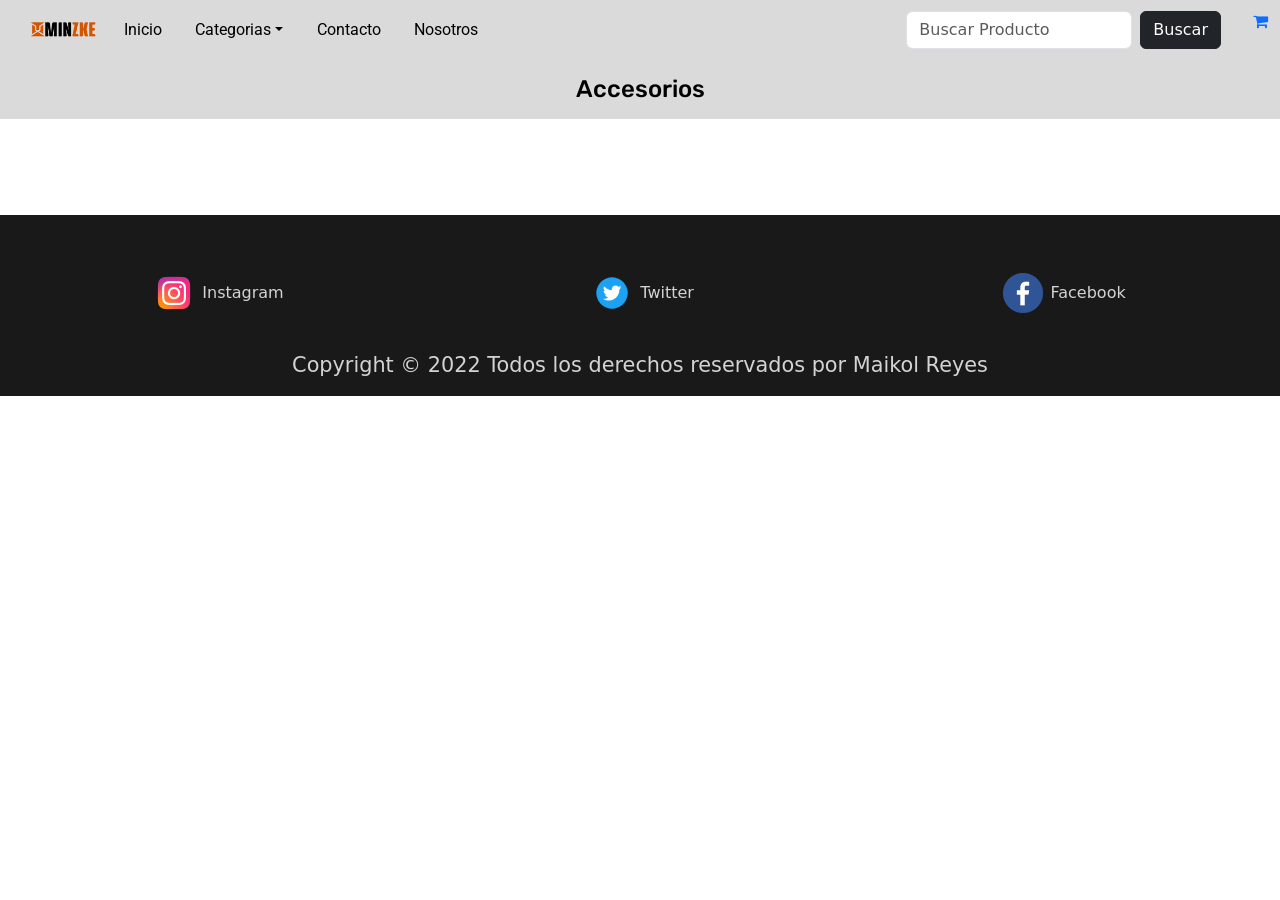
<file: pages/accesorios.html>
<!DOCTYPE html>
<html lang="es">

<head>
    <meta charset="UTF-8">
    <meta http-equiv="X-UA-Compatible" content="IE=edge">
    <meta name="viewport" content="width=device-width, initial-scale=1.0">
    <!-- aplicando SEO -->
    <meta name="keywords"
        content="herramientas,amoladoras,taladros,sierras,soldadoras,lijadora de banda,ecommerce de herramientas">
    <link rel="shortcut icon" href="../img/minzke_logo.png" type="image/x-icon">
    <link rel="preconnect" href="https://fonts.googleapis.com">
    <link rel="preconnect" href="https://fonts.gstatic.com" crossorigin>
    <link
        href="https://fonts.googleapis.com/css2?family=Roboto:wght@300;400&family=Rubik&family=Ubuntu:wght@300;400&display=swap"
        rel="stylesheet">
    <!-- CSS only -->
    <link href="https://cdn.jsdelivr.net/npm/bootstrap@5.2.0-beta1/dist/css/bootstrap.min.css" rel="stylesheet"
        integrity="sha384-0evHe/X+R7YkIZDRvuzKMRqM+OrBnVFBL6DOitfPri4tjfHxaWutUpFmBp4vmVor" crossorigin="anonymous">
    <link rel="stylesheet" href="../css/styles.css">
    <title>Accesorios Minzke</title>
</head>

<body>
    <header class="contenedor-header">
        <nav class="navbar navbar-expand-lg">
            <div class="container-fluid">
                <a class="navbar-brand" href="#"></a>
                <button class="navbar-toggler" type="button" data-bs-toggle="collapse"
                    data-bs-target="#navbarSupportedContent" aria-controls="navbarSupportedContent"
                    aria-expanded="false" aria-label="Toggle navigation">
                    <span class="navbar-toggler-icon"></span>
                </button>
                <div class="logo-marca">
                    <a href="../index.html">
                        <img class="logo" src="../img/minzke_logo.png" alt="Logo de la marca" />
                    </a>
                </div>

                <div class="collapse navbar-collapse" id="navbarSupportedContent">
                    <ul class="navbar-nav me-auto mb-2 mb-lg-0">
                        <li class="nav-item">
                            <a class="nav-link" href="../index.html">Inicio</a>
                        </li>
                        <!-- Categorias -->
                        <li class="nav-item  dropdown ">
                            <a class="dropdown-toggle nav-link" href="#" data-bs-toggle="dropdown"
                                aria-expanded="false">Categorias</a>
                            <ul class="dropdown-menu">
                                <li class="nav-item"><a class="dropdown-item" href="./herramientasManuales.html">Herramientas Manuales</a></li>
                                <li class="nav-item"><a class="dropdown-item" href="./herramientasElectricas.html">Herramientas Electricas</a></li>
                                <li class="nav-item"><a class="dropdown-item"
                                        href="../pages/accesorios.html">Accesorios</a></li>
                            </ul>
                        </li>
                        <!-- Fin De Categorias -->
                        <li class="nav-item">
                            <a class="nav-link" href="../pages/contacto.html">Contacto</a>
                        </li>
                        <li class="nav-item">
                            <a class="nav-link" href="../pages/nosotros.html">Nosotros</a>
                        </li>
                    </ul>

                    <form class="d-flex" id="formulario" role="search">
                        <input class="form-control me-2" type="search" placeholder="Buscar Producto"
                            aria-label="Search">
                        <button class="btn btn-dark" id="boton" type="submit">Buscar</button>
                    </form>
                    <!-- <div class="container"> -->
                    <ul class="navbar-right">
                        <li><a href="#" id="cart"><i class="fa fa-shopping-cart"></i><span class="badge"></span></a>
                        </li>
                    </ul>
                </div>
            </div>
        </nav>
    </header>


    <main>

        <!-- <div id="carouselExampleControls" class="carousel slide" data-bs-ride="carousel">
            <div class="carousel-inner">
                <div class="carousel-item active">
                    <img src="../img/accesorio1.jpg" class="d-block w-100" alt="imagen ilustrativa">
                </div>
                <div class="carousel-item">
                    <img src="../img/accesorios6.jpg" class="d-block w-100" alt="imagen ilustrativa">
                </div>
                <div class="carousel-item">
                    <img src="../img/accesorio7.jpg" class="d-block w-100" alt="imagen ilustrativa">
                </div>
            </div>
            <button class="carousel-control-prev" type="button" data-bs-target="#carouselExampleControls"
                data-bs-slide="prev">
                <span class="carousel-control-prev-icon" aria-hidden="true"></span>
                <span class="visually-hidden">Previous</span>
            </button>
            <button class="carousel-control-next" type="button" data-bs-target="#carouselExampleControls"
                data-bs-slide="next">
                <span class="carousel-control-next-icon" aria-hidden="true"></span>
                <span class="visually-hidden">Next</span>
            </button>
        </div> -->

        <h2 class="titulo">Accesorios</h2>
        <div class="all-products mt-5" id="listado">

        </div>
    </main>

    <footer class="footer-container mt-5">
        <div class="pie d-flex mt-5">
            <a class="texto-footer" href="https://www.instagram.com/">
                <img class="redes" src="../img/instagram.png" alt="Instagram" />Instagram </a>
            <a class="texto-footer" href="https://twitter.com/home">
                <img class="redes" src="../img/twitter.png" alt="twitter" />Twitter </a>
            <a class="texto-footer" href="#">
                <img class="redes" src="../img/facebook.png" alt="facebook" />Facebook </a>
        </div>
        <section>
            <h3 class="creditos">Copyright © 2022 Todos los derechos reservados por Maikol Reyes</h3>
        </section>
    </footer>
    <!-- JavaScript Bundle with Popper -->
    <script src="https://cdn.jsdelivr.net/npm/bootstrap@5.2.0-beta1/dist/js/bootstrap.bundle.min.js"
        integrity="sha384-pprn3073KE6tl6bjs2QrFaJGz5/SUsLqktiwsUTF55Jfv3qYSDhgCecCxMW52nD2"
        crossorigin="anonymous"></script>
</body>

</html>
</file>
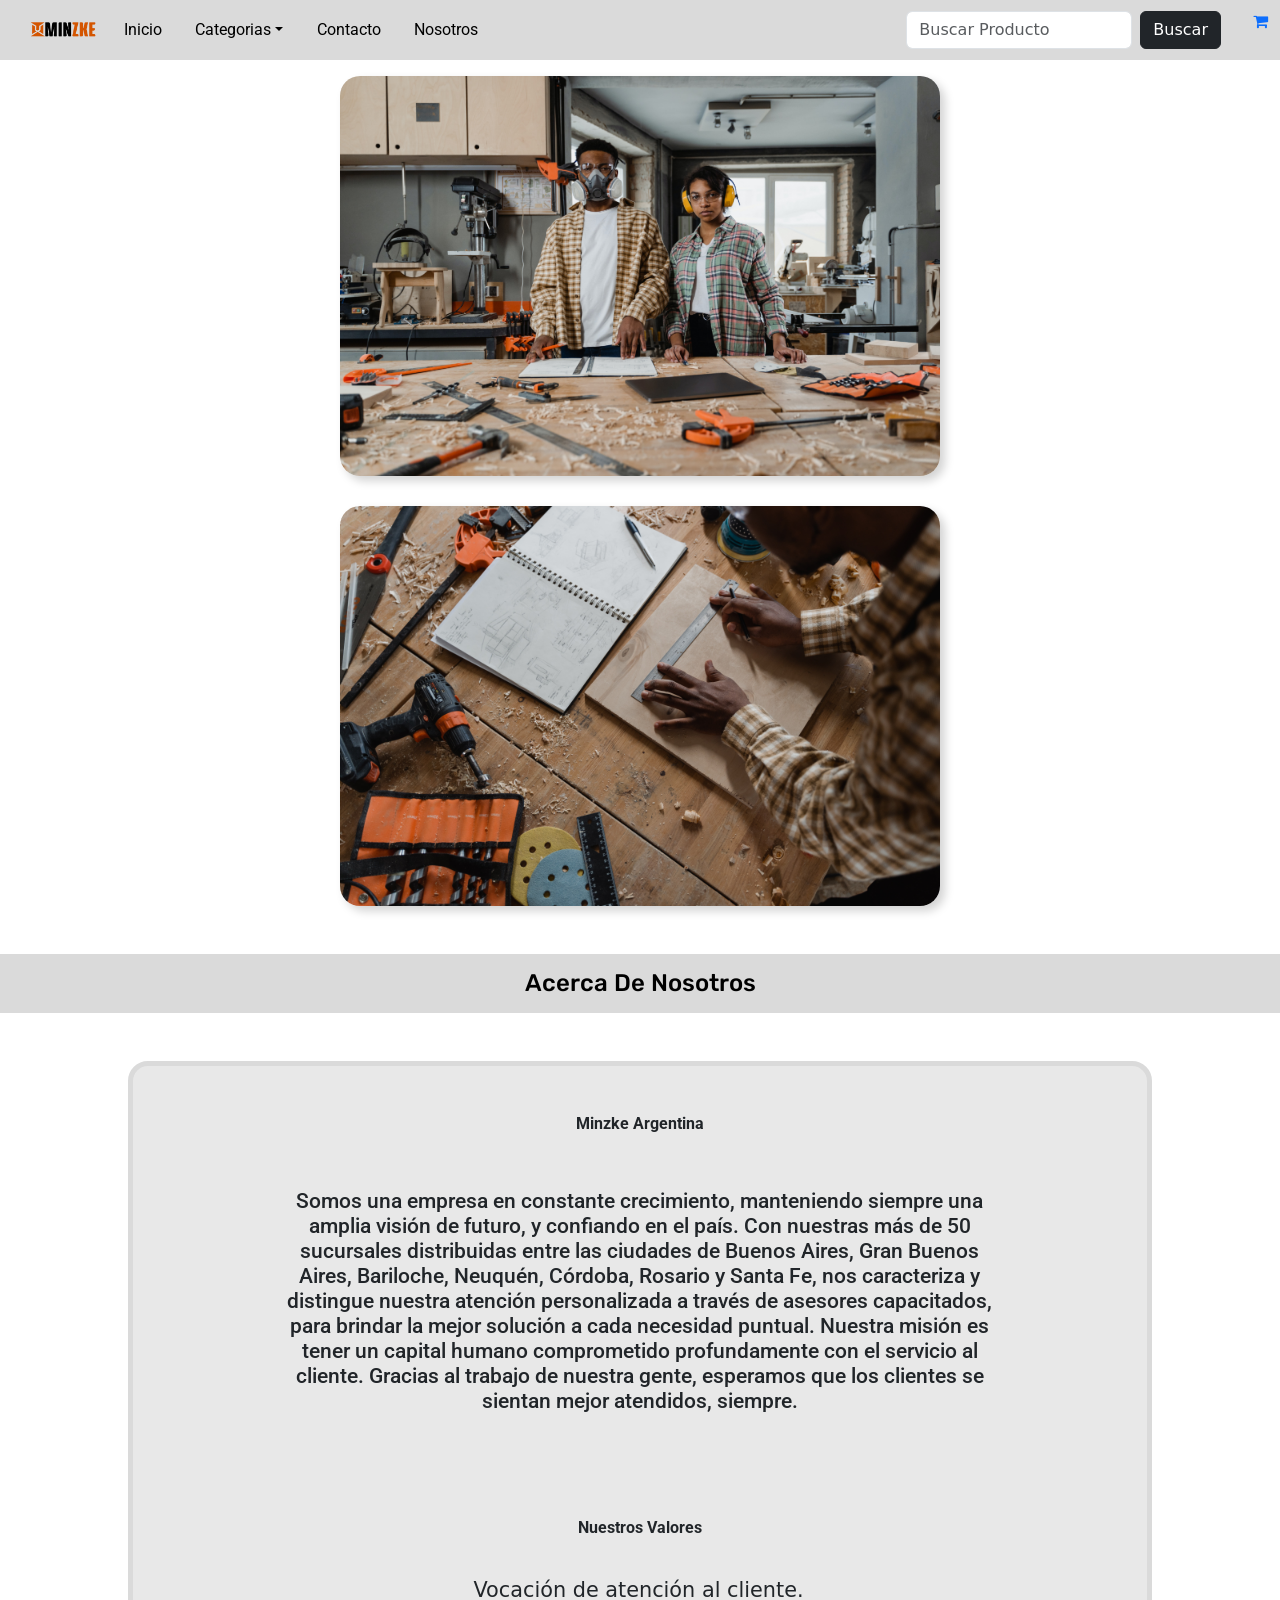
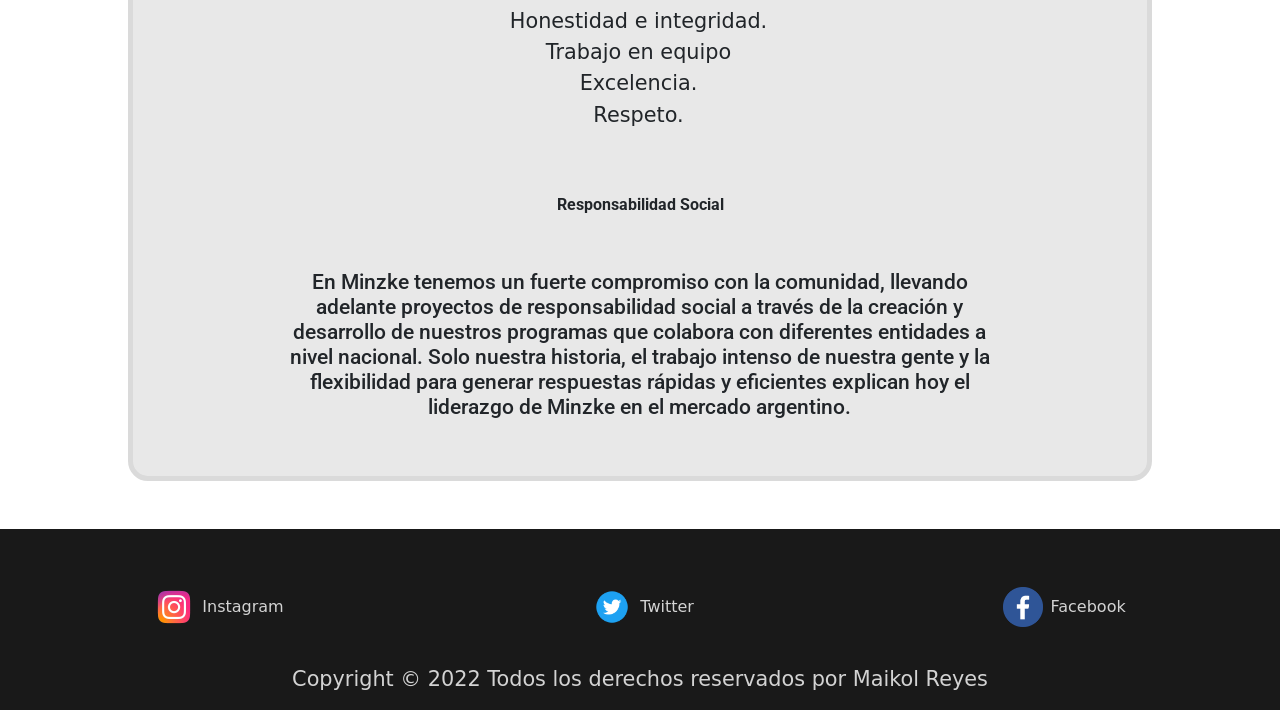
<file: pages/nosotros.html>
<!DOCTYPE html>
<html lang="es">

<head>
    <meta charset="UTF-8">
    <meta http-equiv="X-UA-Compatible" content="IE=edge">
    <meta name="viewport" content="width=device-width, initial-scale=1.0">
    <link rel="shortcut icon" href="../img/minzke_logo.png" type="image/x-icon">
    <link rel="preconnect" href="https://fonts.googleapis.com">
    <link rel="preconnect" href="https://fonts.gstatic.com" crossorigin>
    <link
        href="https://fonts.googleapis.com/css2?family=Roboto:wght@300;400&family=Rubik&family=Ubuntu:wght@300;400&display=swap"
        rel="stylesheet">
    <!-- CSS only -->
    <link href="https://cdn.jsdelivr.net/npm/bootstrap@5.2.0-beta1/dist/css/bootstrap.min.css" rel="stylesheet"
        integrity="sha384-0evHe/X+R7YkIZDRvuzKMRqM+OrBnVFBL6DOitfPri4tjfHxaWutUpFmBp4vmVor" crossorigin="anonymous">
    <link rel="stylesheet" href="../css/styles.css">
    <title>Sobre Nosotros Minzke</title>
</head>

<body>
    <header class="contenedor-header">
        <nav class="navbar navbar-expand-lg">
            <div class="container-fluid">
                <a class="navbar-brand" href="#"></a>
                <button class="navbar-toggler" type="button" data-bs-toggle="collapse"
                    data-bs-target="#navbarSupportedContent" aria-controls="navbarSupportedContent"
                    aria-expanded="false" aria-label="Toggle navigation">
                    <span class="navbar-toggler-icon"></span>
                </button>
                <div class="logo-marca">
                    <a href="../index.html">
                        <img class="logo" src="../img/minzke_logo.png" alt="Logo de la marca" />
                    </a>
                </div>

                <div class="collapse navbar-collapse" id="navbarSupportedContent">
                    <ul class="navbar-nav me-auto mb-2 mb-lg-0">
                        <li class="nav-item">
                            <a class="nav-link" href="../index.html">Inicio</a>
                        </li>
                        <!-- Categorias -->
                        <li class="nav-item  dropdown ">
                            <a class="dropdown-toggle nav-link" href="#" data-bs-toggle="dropdown"
                                aria-expanded="false">Categorias</a>
                            <ul class="dropdown-menu">
                                <li class="nav-item"><a class="dropdown-item" href="#">Herramientas Manuales</a></li>
                                <li class="nav-item"><a class="dropdown-item" href="#">Herramientas Electricas</a></li>
                                <li class="nav-item"><a class="dropdown-item"
                                        href="../pages/accesorios.html">Accesorios</a></li>
                            </ul>
                        </li>
                        <!-- Fin De Categorias -->
                        <li class="nav-item">
                            <a class="nav-link" href="../pages/contacto.html">Contacto</a>
                        </li>
                        <li class="nav-item">
                            <a class="nav-link" href="../pages/nosotros.html">Nosotros</a>
                        </li>
                    </ul>

                    <form class="d-flex" id="formulario" role="search">
                        <input class="form-control me-2" type="search" placeholder="Buscar Producto"
                            aria-label="Search">
                        <button class="btn btn-dark" id="boton" type="submit">Buscar</button>
                    </form>
                    <!-- <div class="container"> -->
                    <ul class="navbar-right">
                        <li><a href="#" id="cart"><i class="fa fa-shopping-cart"></i><span class="badge"></span></a>
                        </li>
                    </ul>
                    <!-- </div> -->
                    <!-- <div class="container">
                        <div class="shopping-cart">
                            <div class="shopping-cart-header">
                                <i class="fa fa-shopping-cart cart-icon"></i><span class="badge"></span>
                                <div class="shopping-cart-total">
                                    <span class="lighter-text">Total:</span>
                                    <span class="main-color-text">$2,229.97</span>
                                </div>
                            </div>
                        </div>
                    </div> -->
                </div>
        </nav>
    </header>

    <div class="banner-nosotros d-flex justify-content-evenly mt-3">
        <img class="img-nosotros" src="../img/pexel6.jpg" alt="imagen sobre nosotros">
        <img class="img-nosotros" src="../img/pexel8.jpg" alt="imagen sobre nosotros">
    </div>

    <main>

        <h2 class="titulo mt-5 mb-5">Acerca De Nosotros</h2>
        <div class="texto mx-auto pt-5">
            <h3 class="titulo-nosotros">Minzke Argentina</h3>
            <h5 class="parrafo-nosotros pt-5 pb-5 mx-auto">
                Somos una empresa en constante crecimiento, manteniendo siempre una amplia visión de
                futuro, y confiando
                en el país. Con nuestras más de 50 sucursales distribuidas entre las ciudades de
                Buenos
                Aires, Gran
                Buenos Aires, Bariloche, Neuquén, Córdoba, Rosario y Santa Fe, nos caracteriza y
                distingue
                nuestra
                atención personalizada a través de asesores capacitados, para brindar la mejor
                solución a
                cada necesidad
                puntual.
                <span>
                    Nuestra misión es tener un capital humano comprometido profundamente con el
                    servicio al
                    cliente. Gracias
                    al trabajo de nuestra gente, esperamos que los clientes se sientan mejor
                    atendidos, siempre.
                </span>
            </h5>

            <h3 class="titulo-nosotros pt-5">Nuestros Valores</h3>
            <ul class="valores">
                <li>Vocación de atención al cliente.</li>
                <li>Honestidad e integridad.</li>
                <li>Trabajo en equipo</li>
                <li>Excelencia.</li>
                <li>Respeto.</li>
            </ul>

            <h3 class="titulo-nosotros pt-5">Responsabilidad Social</h3>

            <h5 class="parrafo-nosotros pt-5 pb-5 mx-auto">
                En Minzke tenemos un fuerte compromiso con la comunidad, llevando adelante proyectos
                de
                responsabilidad
                social a través de la creación y desarrollo de nuestros programas que colabora con
                diferentes entidades a nivel nacional.
                <span>
                    Solo nuestra historia, el trabajo intenso de nuestra gente y la flexibilidad para
                    generar
                    respuestas
                    rápidas y eficientes explican hoy el liderazgo de Minzke en el mercado argentino.
                </span>
            </h5>
        </div>
    </main>

    <footer class="footer-container mt-5">
        <div class="pie d-flex mt-5">
            <a class="texto-footer" href="https://www.instagram.com/">
                <img class="redes" src="../img/instagram.png" alt="Instagram" />Instagram </a>
            <a class="texto-footer" href="https://twitter.com/home">
                <img class="redes" src="../img/twitter.png" alt="twitter" />Twitter </a>
            <a class="texto-footer" href="#">
                <img class="redes" src="../img/facebook.png" alt="facebook" />Facebook </a>
        </div>
        <section>
            <h3 class="creditos">Copyright © 2022 Todos los derechos reservados por Maikol Reyes</h3>
        </section>
    </footer>
    <!-- JavaScript Bundle with Popper -->
    <script src="https://cdn.jsdelivr.net/npm/bootstrap@5.2.0-beta1/dist/js/bootstrap.bundle.min.js"
        integrity="sha384-pprn3073KE6tl6bjs2QrFaJGz5/SUsLqktiwsUTF55Jfv3qYSDhgCecCxMW52nD2"
        crossorigin="anonymous"></script>
</body>

</html>
</file>
<file: css/styles.css>
@import url(https://maxcdn.bootstrapcdn.com/font-awesome/4.4.0/css/font-awesome.min.css);
/*abstracts */
.card-body {
  height: 350px;
  width: 19rem;
  border-radius: 20px;
  box-shadow: 5px 5px 10px #d3d3d3; }

.titulo, .titulo-principal {
  text-align: center;
  padding-top: 15px;
  padding-bottom: 15px;
  font-size: 1.5rem;
  font-family: 'rubik', sans-serif;
  color: black;
  background-color: #dadada; }

.all-products, .productos-categorias {
  display: grid;
  grid-template-columns: repeat(5, 2fr);
  justify-content: space-around;
  text-align: center;
  gap: 40px; }

/* bases */
* {
  padding: 0;
  margin: 0;
  box-sizing: border-box;
  list-style-type: none; }

/* medias queries */
@media screen and (max-width: 1320px) {
  .productos-destacados {
    display: grid;
    grid-template-columns: repeat(2, 1fr);
    gap: 3rem; }
  .all-products {
    display: grid;
    grid-template-columns: repeat(2, 1fr); }
  .productos-categorias {
    display: grid;
    grid-template-columns: repeat(2, 1fr); }
  .banner-nosotros {
    display: flex;
    flex-direction: column;
    align-items: center;
    width: 100%;
    gap: 30px; }
  .texto {
    width: 100vw; }
  .contact-wrapper {
    grid-template-columns: 1fr; } }

@media screen and (max-width: 768px) {
  .productos-destacados {
    display: grid;
    grid-template-columns: 1fr;
    justify-items: center; }
  .titulo {
    font-size: 1.5rem; }
  .titulo-principal {
    font-size: 1.5rem; }
  .all-products {
    display: grid;
    grid-template-columns: 1fr; }
  .productos-categorias {
    display: grid;
    grid-template-columns: 1fr;
    justify-items: center; }
  .nav-link {
    font-size: 1.2rem; }
  .banner-nosotros {
    display: flex;
    flex-direction: column;
    align-items: center;
    width: 100%;
    gap: 30px; }
  .img-nosotros {
    width: 70vw;
    height: 50vw; }
  .creditos {
    font-size: 1rem; }
  .pie {
    display: flex;
    justify-content: space-around; }
  .texto-footer {
    justify-content: center;
    font-size: 15px; }
  .contact-wrapper {
    grid-template-columns: 1fr; }
  .contact-form {
    font-size: 10px; }
  .content {
    padding: 0;
    width: 100%; } }

/* layout */
.card-body {
  text-align: center;
  justify-content: space-around;
  background-color: #efefef; }
  .card-body:hover {
    border: #ffbc69 solid 3px; }

.card-img {
  height: 200px;
  width: 200px;
  opacity: 0.9;
  text-align: center; }
  .card-img:hover {
    opacity: 1; }

.card-title {
  font-family: 'Roboto', sans-serif;
  font-size: 1rem;
  color: black; }

.card-price {
  font-family: 'roboto', sans-serif;
  font-size: 1rem; }

.item-button {
  font-family: 'Rubik', sans-serif;
  font-size: 0.8rem;
  text-align: center; }
  .item-button:hover {
    background-color: #3bcb3b; }

.card-featured {
  display: flex;
  justify-content: space-between; }

.stock-text {
  font-family: 'Roboto', sans-serif;
  font-size: 0.85rem;
  color: black; }

.logo {
  width: 70px;
  height: 60px; }

.navbar {
  padding-top: 0;
  padding-bottom: 0;
  background-color: #dadada; }

.nav-link {
  font-size: 1rem;
  font-family: 'roboto', sans-serif;
  color: black;
  margin-left: 1.1rem; }
  .nav-link:hover {
    color: white;
    display: block; }

.shopping-cart-items {
  padding: 20px 0px; }

.shopping-cart-header {
  border-bottom: 1px solid #ccc; }

.shopping-cart-image {
  max-width: 80px;
  border-radius: 20px; }

.shopping-cart-quantity-input {
  max-width: 45px;
  border: 1px solid #ccc;
  border-radius: 5px;
  background: #eee;
  padding: 5px; }

.shopping-cart-total {
  min-height: 96px; }

.footer-container {
  background-color: #191919;
  padding-top: 10px;
  padding-bottom: 10px; }
  .footer-container .pie {
    justify-content: space-around;
    font-size: 1rem;
    color: #ffffff; }
    .footer-container .pie .texto-footer {
      text-decoration: none;
      color: #d3d3d3; }
      .footer-container .pie .texto-footer:hover {
        color: #f4a856; }
      .footer-container .pie .texto-footer .redes {
        width: 40px;
        height: 40px;
        margin-right: 8px; }

.creditos {
  font-size: 1.3rem;
  text-align: center;
  color: #d3d3d3;
  margin-top: 40px; }

/* pages */
.img-nosotros {
  height: 400px;
  width: 600px;
  box-shadow: 5px 5px 10px #d3d3d3;
  border-radius: 20px; }
  .img-nosotros:hover {
    opacity: 0.7; }

.texto {
  width: 80vw;
  background: #e8e8e8;
  border: solid 5px #dadada;
  border-radius: 20px; }
  .texto .titulo-nosotros {
    font-size: 1rem;
    font-weight: bold;
    font-family: 'Roboto', sans-serif;
    text-align: center; }
  .texto .parrafo-nosotros {
    font-family: 'roboto', sans-serif;
    font-size: 1.3rem;
    text-align: center;
    width: 70%; }
  .texto .valores {
    font-size: 1.3rem;
    padding-top: 30px;
    text-align: center;
    list-style-type: none;
    padding-right: 35px; }

.form-contact {
  color: white; }

.content {
  width: 80vw;
  height: auto;
  margin-left: auto;
  margin-right: auto;
  padding: 3em; }
  .content .logo1 {
    width: 70px;
    height: 60px; }

.contact-wrapper {
  box-shadow: 0 0 20px 0 rgba(255, 255, 255, 0.3);
  display: grid;
  grid-template-columns: 2fr 1fr; }

.contact-wrapper > * {
  padding: 4em; }

.contact-form {
  background-color: #222222;
  font-family: 'roboto', sans-serif; }

.contact-form form {
  display: grid;
  grid-template-columns: 1fr 1fr; }

.contact-form form .block {
  grid-column: 1 / 3; }

.contact-form form p {
  margin: 0;
  padding: 1em; }

.contact-form form button,
.contact-form form input,
.contact-form form textarea {
  width: 100%;
  padding: .7em;
  border: none;
  background: none;
  outline: none;
  border-bottom: 1px solid #dadada;
  color: #fff; }

.contact-form form button {
  background: #dadada;
  text-transform: uppercase;
  padding: 1em; }

.contact-form form button:hover,
.contact-form form button:focus {
  background: #f4a856;
  color: #000;
  outline: none;
  transition: background-color 1s ease-out; }

.contact-info {
  background-color: #000;
  text-align: center; }

.contact-info ul {
  list-style-type: none; }

/* selectores generales */
.titulo-principal {
  margin-top: -6px; }

.subtitulo {
  text-align: center; }

.carousel-control-next {
  justify-content: end;
  width: 40px;
  color: black; }

.carousel-control-prev {
  justify-content: end;
  width: 40px;
  color: black; }

.image-principal {
  background-image: url(../img/image-principal.jpg);
  background-size: cover;
  background-repeat: no-repeat;
  height: 70vh;
  background-position: left; }

.eslogan {
  align-items: center;
  justify-items: center; }

/* fin de selectores generales */
.nav-item-categorias {
  display: none; }

.dropdown-toggle {
  text-decoration: none;
  align-items: center;
  font-size: 1rem;
  font-family: 'roboto', sans-serif;
  color: black;
  margin-left: 1.1rem; }
  .dropdown-toggle:hover {
    color: white;
    display: block; }

.shopping-cart-total {
  display: flex;
  justify-content: end;
  gap: 30px;
  font-size: 1rem;
  font-family: 'roboto', sans-serif;
  font-weight: 600; }

.comprarButton {
  height: 5vh;
  width: 5vw; }
</file>
